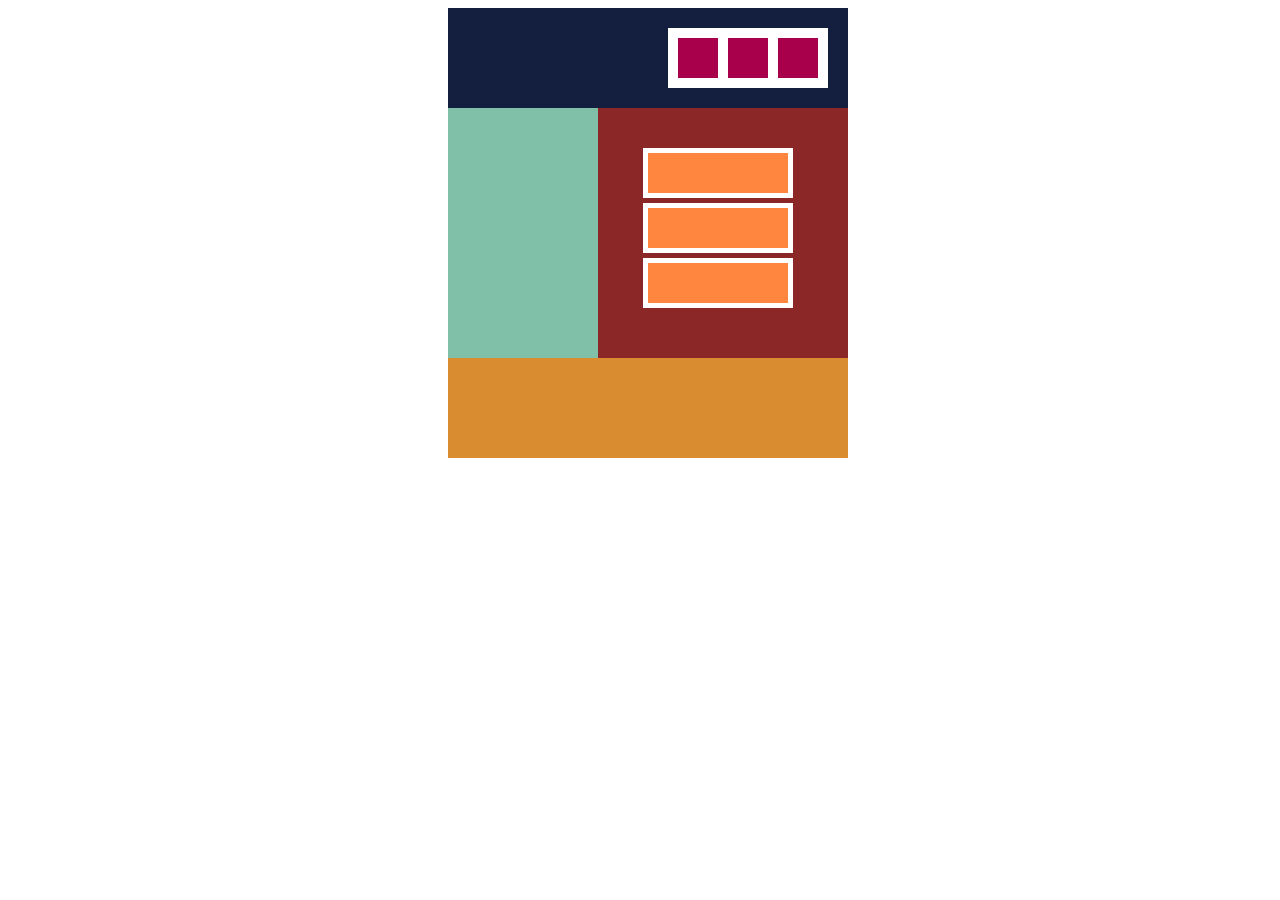
<file: 1-5/index.html>
<!DOCTYPE html>
<html lang="ja">
<head>
    <meta charset="UTF-8">
    <meta name="viewport" content="width=device-width,initial-scale=1">
	<title></title>
    <link rel="stylesheet" href="text.css">
</head>
<body>
	<div class="wrapper">
		<div class="header">		
            <div class=" container">
                <div class="box1"></div>
                <div class="box2"></div>
                <div class="box3"></div>
            </div>
		</div>
		<div class="main clearfix">
			<div class="content">
			</div>
			<div class="side">
                <div class="center ">
                    <div class="box4"></div>
                    <div class="box5"></div>
                    <div class="box6"></div>
                </div>
            </div>
            
        </div>
        <div class="footer">
    </div>	
	</div>
</body>
</html>
</file>
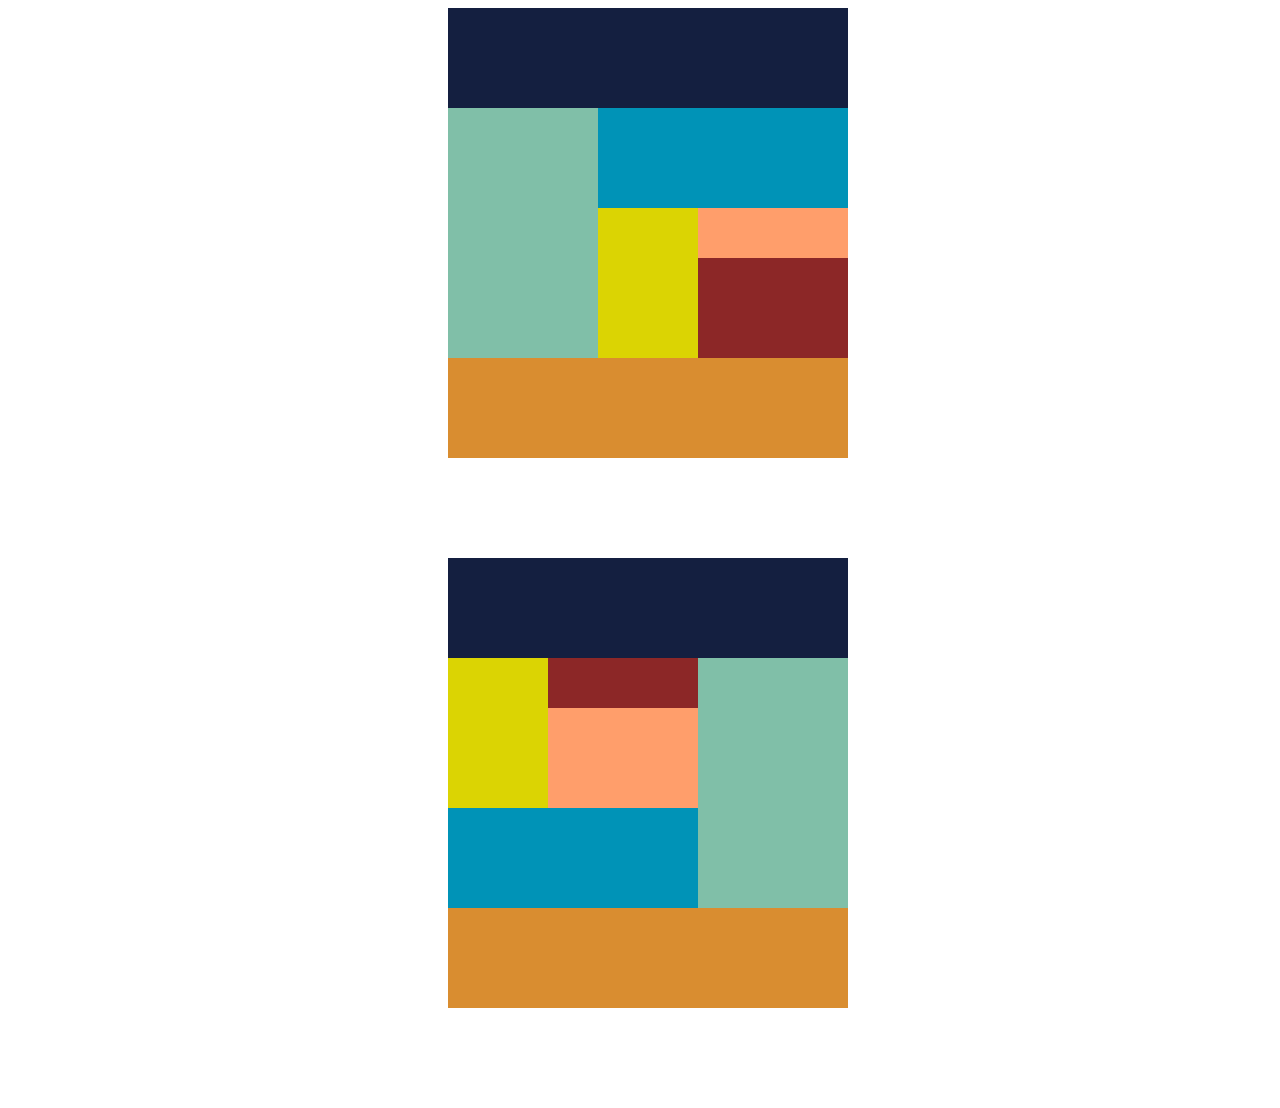
<file: 1-7/index.html>
<!DOCTYPE html>
<html lang="ja">
<head>
    <meta charset="UTF-8">
    <meta name="viewport" content="width=device-width, initial-scale=1.0">
    <link rel="stylesheet" href="text.css">
    <title></title>
</head>
<body>
    <div class="wrapper">
        <div class="header"></div>
        <div class="main clearfix">
            <div class="left-content"></div>
            <div class="right-content">
                <div class="top"></div>
                <div class="right-left"></div>
                <div class="right-right">
                    <div class="right-top"></div>
                    <div class="right-bottom"></div>
                </div>
            </div>
        </div>
        <div class="footer"></div>
    </div>

        <div class="wrapper">
            <div class="header"></div>
            <div class="main clearfix">
                <div class="content-left">
                    <div class="content-left-top">
                        <div class="left-left"></div>
                        <div class="left-top-content">
                            <div class="left-left-top"></div>
                            <div class="left-left-bottom"></div>
                        </div>
                    </div>
                    <div class="content-left-bottom"></div>
                </div>
                <div class="right-contents">
                </div>
            </div>
            <div class="footer"></div>
        </div>
        
        
    
    
    
</body>



</html>
</file>
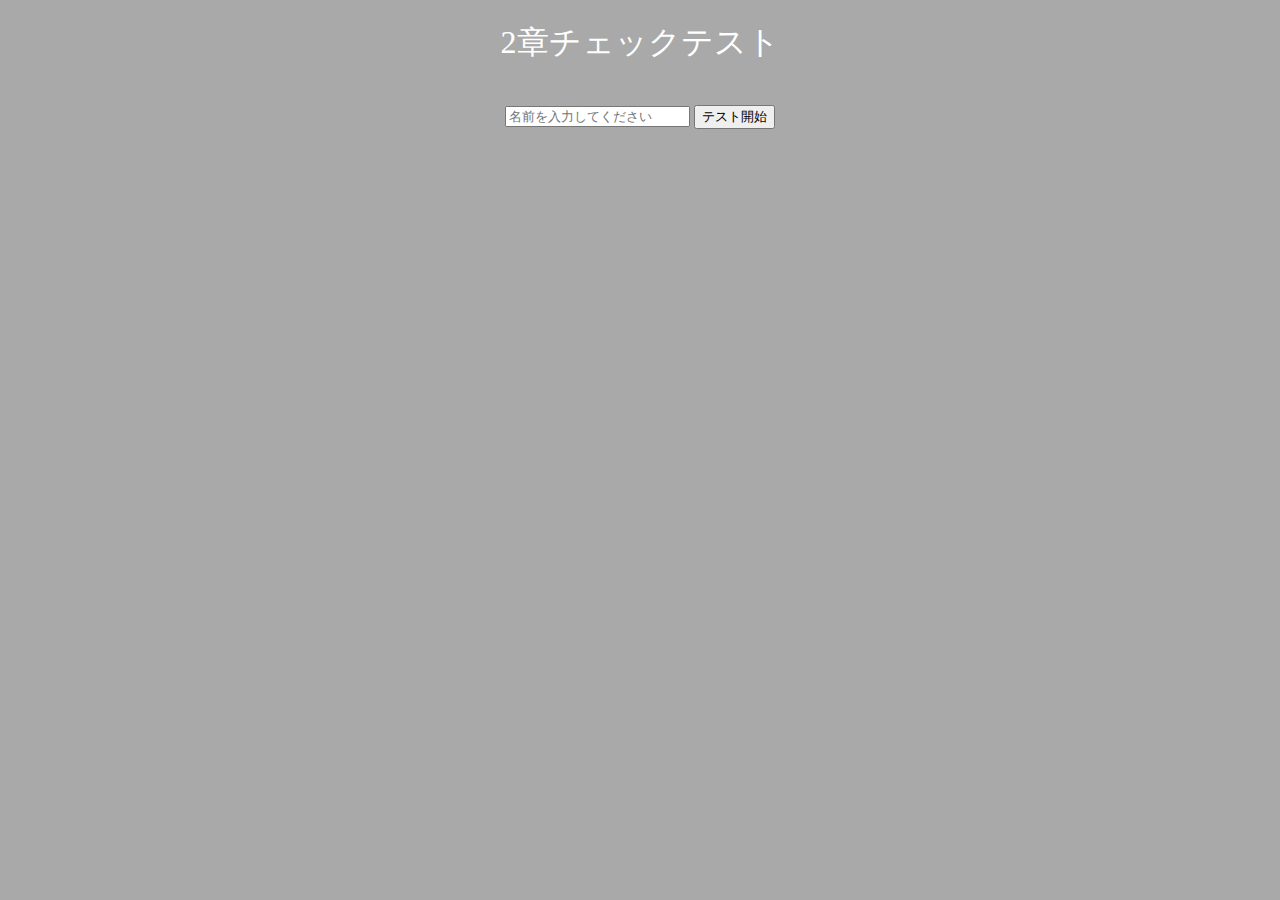
<file: 2-18/index.html>
<!DOCTYPE html>
<html lang="ja">
<head>
  <meta charset="UTF-8">
  <meta http-equiv="X-UA-Compatible" content="IE=edge">
 <meta name="viewport" content="width=device-width, initial-scale=1">
  <title>test</title>
  <link rel="stylesheet" href="text.css">
</head>
<body>
    <div class="wrapper">
        <h1>2章チェックテスト</h1>
        <br>
        <!--名前を入力してquestion.phpに移動するフォームを作成-->
        <form action="question.php" method="post">
            <input type="text" name="name" placeholder="名前を入力してください">
            <input type="submit" value="テスト開始"  />
          </form>
    </div>
</body>
</html>
</file>
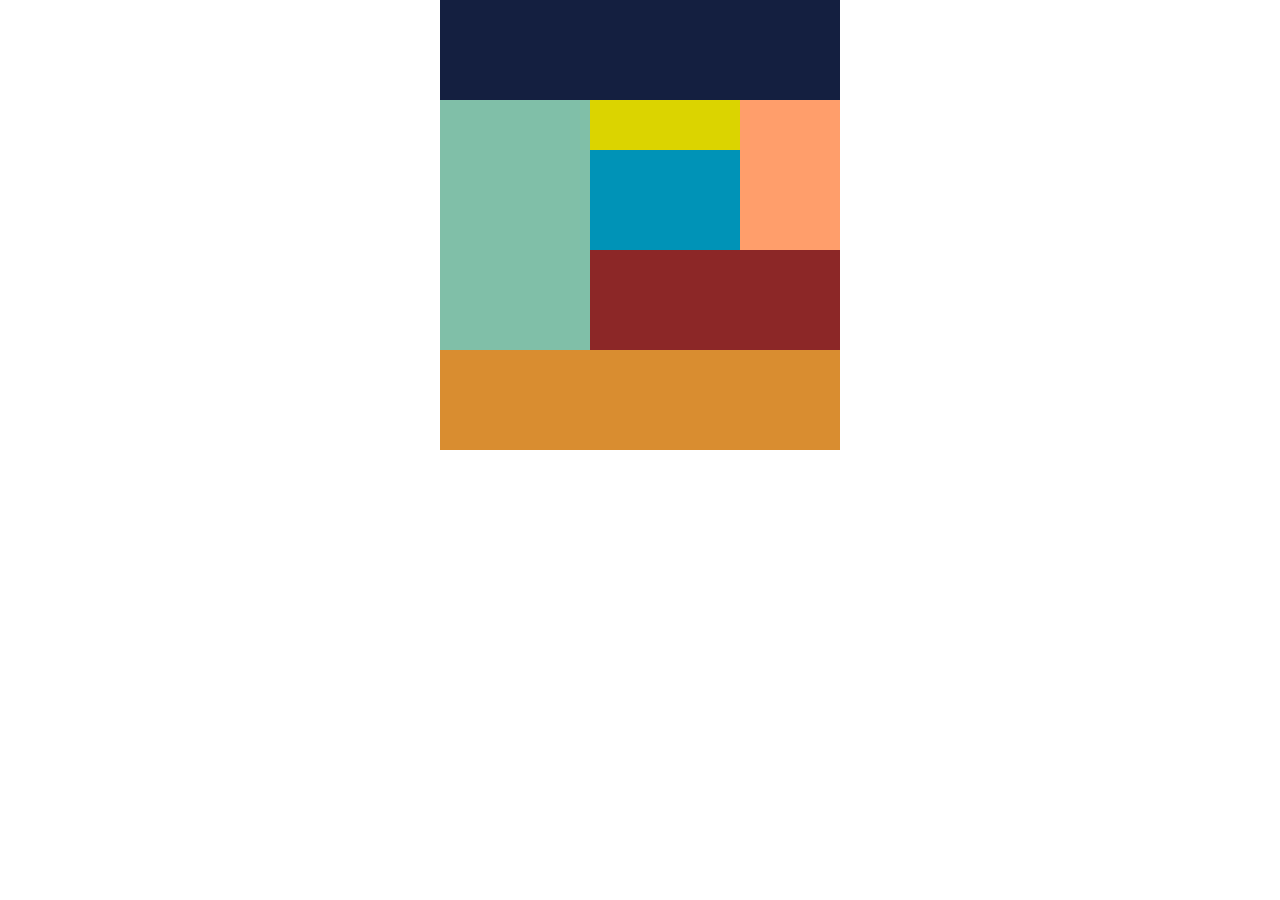
<file: 1-4/text.html>
<!DOCTYPE html>
<html lang="ja">
<head>
   <meta charset="UTF-8">
   <meta name="viewport" content="width=device-width, initial-scale=1.0">
   <title></title>
   <link rel="stylesheet" href="text.css">
</head>
<body>
    <div class="wrapper">
        <div class="header">
        </div>
        <div class="main clearfix">
            <div class="content-left">
            </div>
            <div class="content">
                <div class="content-right clearfix">
                    <div class="right">
                    </div>
                    <div class="top-content-left">
                        <div class="left-top"></div>
                        <div class="left-bottom"></div>
                    </div>
                </div>
                <div class="bottom">
                </div>
            </div>
        </div>
        <div class="footer">
        </div>
    </div>
</body>
</html>
</file>
<file: 1-5/text.css>
body{
    width: 100%;
}
.wrapper{
    width: 400px;
    margin: 0 auto;
}
.header{
    height: 100px;
    background-color: #141f40;
   
}
.container{
    float: right;
    background-color: white;
    width: 160px;
    height: 60px;
    margin: 20px 20px 0 0;
    display: flex;
    flex-direction: row;
}
.box1,.box2,.box3{
    width: 40px;
    height: 40px;
    background-color:#a9004b;
    margin:10px 0 0 10px;
}
.content{
    width: 150px;
    height: 250px;
    background-color: #80bfa8;
    float: left;
}
.side{
    width: 250px;
    height: 250px;
    background-color: #8c2727;
    float: right;
}
.center{
    margin: 40px 60px 40px 40px;
}
.box4 , .box5 , .box6{
    width: 140px;
    height: 40px;
    background-color: #ff863f;
    margin: 5px;
    border: solid 5px white;
}
.footer{
    height: 100px;
    background-color: #d98d30;
}
.clearfix::after {
    content: "";
    display: block;
    clear: both;
  }

@media (max-width :479px){
    .wrapper{
        width: 200px;
    }
    .header{
        height: 200px;
    }
    .container{
        height: 150px;
        width: 50px;
       flex-direction: column;
       margin-right: 70px;
    }
    .box1,.box2,.box3{
        flex-direction: column;
        margin: 0;
        margin: 5px;
    }
    .content{
        width: 200px;
        height: 150px;
       
    }
    .side{
        width: 200px;
    }
    .box4 , .box5 , .box6{
      width: 100px;
       
    }
    
    
}
</file>
<file: 1-7/text.css>
body{
    width: 100%;
}
.wrapper{
    width: 400px;
    margin: 0 auto;
    margin-bottom: 100px;
}
.header{
    height: 100px;
    background-color: #141f40;
}

.left-content{
    float: left;
    height: 250px;
    width: 150px;
    background-color: #80bfa8;
}
.right-content{
    float: right;
}
.top{
    width: 250px;
    height: 100px;
    background-color: #0093b7;
}
.right-left{
    width: 100px;
    height: 150px;
    background-color: #dbd403;
    float: left;
}
.right-right{
    float:right;
    width: 150px;
}
.right-top{
    height: 50px;
    background-color: #ff9e6b;
}
.right-bottom{
    height: 100px;
    background-color: #8c2727;
}
.footer{
    height: 100px;
    background-color: #d98d30;
}
.clearfix::after{
    content: "";
    display: block;
    clear: both;
}

.content-left{
    float: left;
    width: 250px;
    height: 250px;
}
.left-left{
    height: 150px;
    width: 100px;
    background-color: #dbd403;
    float: left;
}
.left-top-content{
    float: right;
    width: 150px;
}
.left-left-top{
    height: 50px;
    background-color: #8c2727;
}
.left-left-bottom{
    height: 100px;
    background-color: #ff9e6b;
}
.content-left-bottom{
    height: 100px;
    width: 250px;
    background-color: #0093b7;
    float: left;
}
.right-contents{
    width: 150px;
    height: 250px;
    background-color: #80bfa8;
    float: right;
}
</file>
<file: 2-18/text.css>
body{
    background-color: darkgrey;
}
.wrapper{
    text-align: center;
}
h1{
    color: white;
    font-weight: 100;
    
}
h2{
    color: white;
}
p{
    color: white;
}
</file>
<file: 1-4/text.css>
*{
    padding: 0;
    margin: 0;
}
body{ 
    width:100%;
}
.wrapper{
    width:400px;
    margin: 0 auto;
}
.header{
    height:100px;
    background-color: #141f40;
}
.content-left{
    float: left;
    width:150px;
    height:250px;
    background-color: #80bfa8;
}
.content{
    float: right;
    width: 250px;
    height: 250px;
}
.top-content-left{
    float: left;
    width: 150px;
}
.left-top{
    height: 50px;
    background-color: #dbd400;
}
.left-bottom{
    height: 100px;
    background-color: #0093b7;
}
.right{
    float:right;
    width: 100px;
    height: 150px;
    background-color: #ff9e6b;
}
.bottom{
    height: 100px;
    background-color: #8c2727;
}
.footer{
    height: 100px;
    background-color: #d98d30;
}
.clearfix:after {
	content: "";
	display: block;
	clear: both;
	height: 0;
} 

@media screen and (max-width: 767px) {

    .wrapper {
        width: 300px;
    }
    .content-left{
        width: 100px;
    }
    .content{
        width: 200px;
    }
    .top-content-left{
        width: 125px;
    }
    .right{
        width: 75px;
    }


}
@media screen and (max-width: 479px) {
    .wrapper {
        width: 150px;
    }
    .content-left{
        width: 150px;
        height: 120px;
        float: none;
    }
    .content{
        width: 150px;
        float: none;
    }
    .top-content-left{
        width: 150px;
        float: none;
    }
    .right{
        width: 150px;
        height: 120px;
        float: none;
    }
    .footer{
        margin-top: 120px;
    }
    

}
</file>
